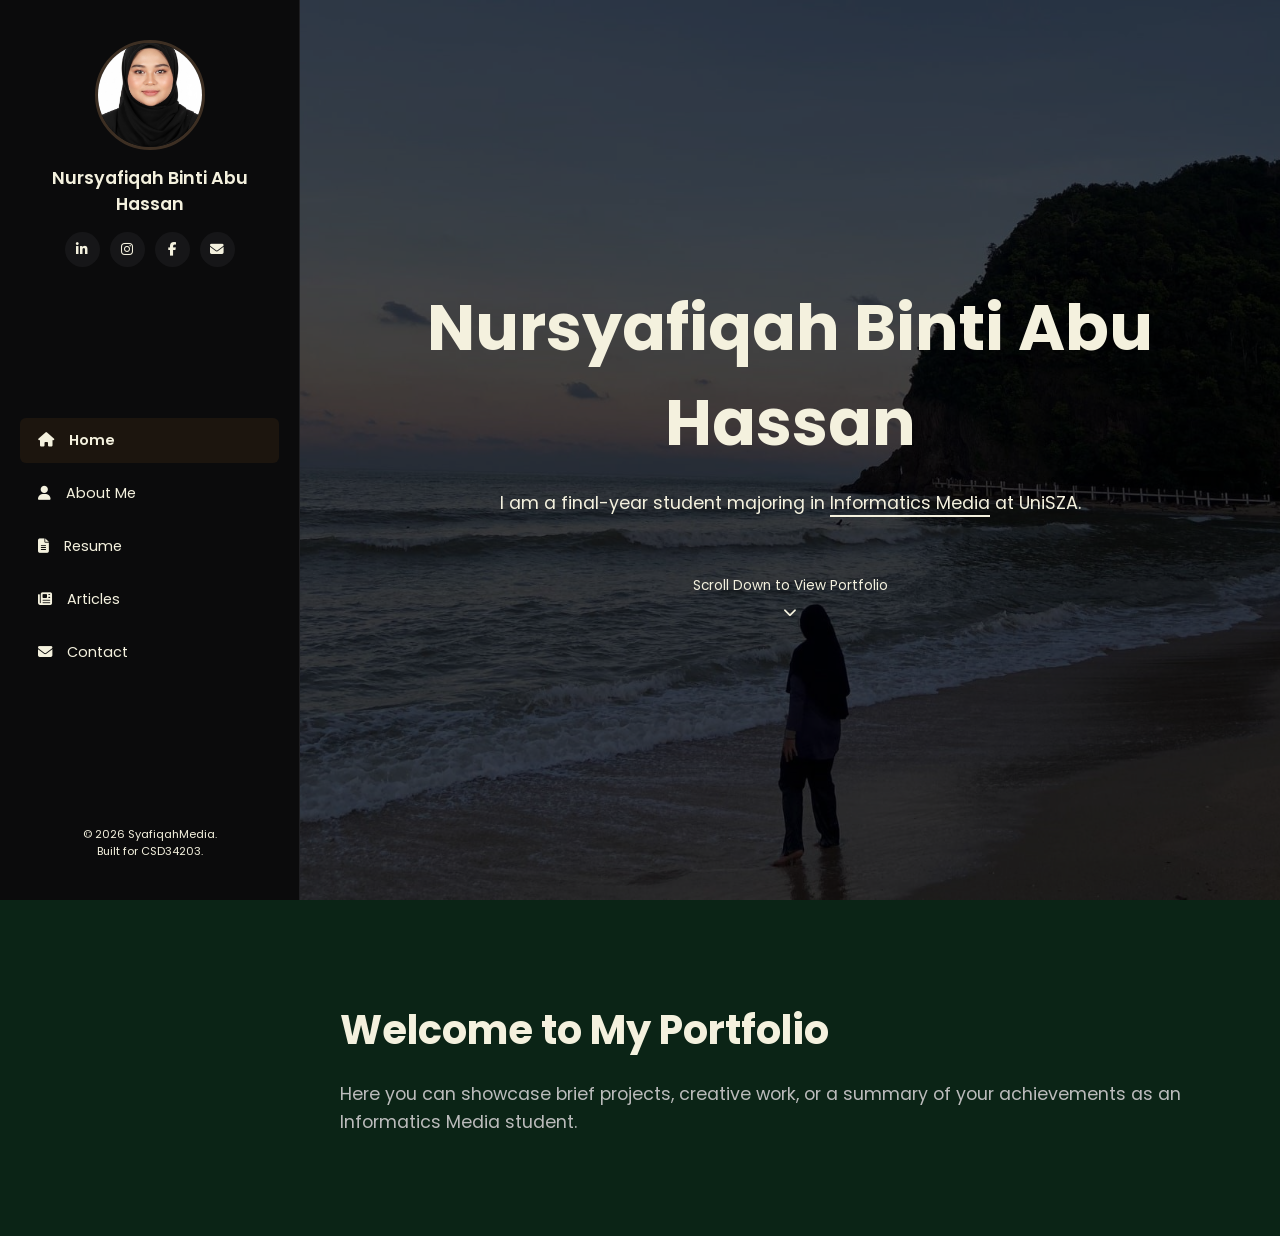
<file: index.html>
<!DOCTYPE html>
<html lang="en">
<head>
    <meta charset="UTF-8">
    <meta name="viewport" content="width=device-width, initial-scale=1.0">
    <title>Nursyafiqah Binti Abu Hassan | Home</title>
    <link rel="stylesheet" href="style.css">
    <link rel="stylesheet" href="https://cdnjs.cloudflare.com/ajax/libs/font-awesome/6.4.0/css/all.min.css">
</head>
<body>

    <aside class="sidebar">
        <div class="profile-section">
            <img src="Syafiqah.jpg" alt="Profile Picture" class="profile-img">
            <h2>Nursyafiqah Binti Abu Hassan</h2>
            <div class="social-icons">
                <a href="#" target="_blank"><i class="fab fa-linkedin-in"></i></a>
                <a href="#" target="_blank"><i class="fab fa-instagram"></i></a>
                <a href="#" target="_blank"><i class="fab fa-facebook-f"></i></a>
                <a href="mailto:email@example.com"><i class="fas fa-envelope"></i></a>
            </div>
        </div>
        <nav class="nav-menu">
            <a href="index.html" class="nav-item active"><i class="fas fa-home"></i> Home</a>
            <a href="about.html" class="nav-item"><i class="fas fa-user"></i> About Me</a>
            <a href="resume.html" class="nav-item"><i class="fas fa-file-alt"></i> Resume</a>
            <a href="blog.html" class="nav-item"><i class="fas fa-newspaper"></i> Articles</a>
            <a href="contact.html" class="nav-item"><i class="fas fa-envelope"></i> Contact</a>
        </nav>
        <footer class="sidebar-footer">
            <p>&copy; 2026 SyafiqahMedia.<br>Built for CSD34203.</p>
        </footer>
    </aside>

    <div class="main-content">

        <main class="hero-page">
            <div class="hero-overlay"></div>
            <div class="hero-text">
                <h1>Nursyafiqah Binti Abu Hassan</h1>
                
                <p class="hero-bio">I am a final-year student majoring in <span class="highlight">Informatics Media</span> at UniSZA.</p>
                
                <a href="#portfolio" class="scroll-down-link">
                    <div class="scroll-down">
                        Scroll Down to View Portfolio
                        <i class="fas fa-chevron-down"></i>
                    </div>
                </a>
            </div>
        </main>

        <section id="portfolio">
            <div class="container">
                <h2 style="color: #f4f1de; font-size: 2.5rem; margin-bottom: 20px;">Welcome to My Portfolio</h2>
                <p style="color: #bbb; font-size: 1.1rem; line-height: 1.6;">
                    Here you can showcase brief projects, creative work, or a summary of your achievements as an Informatics Media student.
                </p>
            </div>
        </section>

    </div>

</body>
</html>
</file>
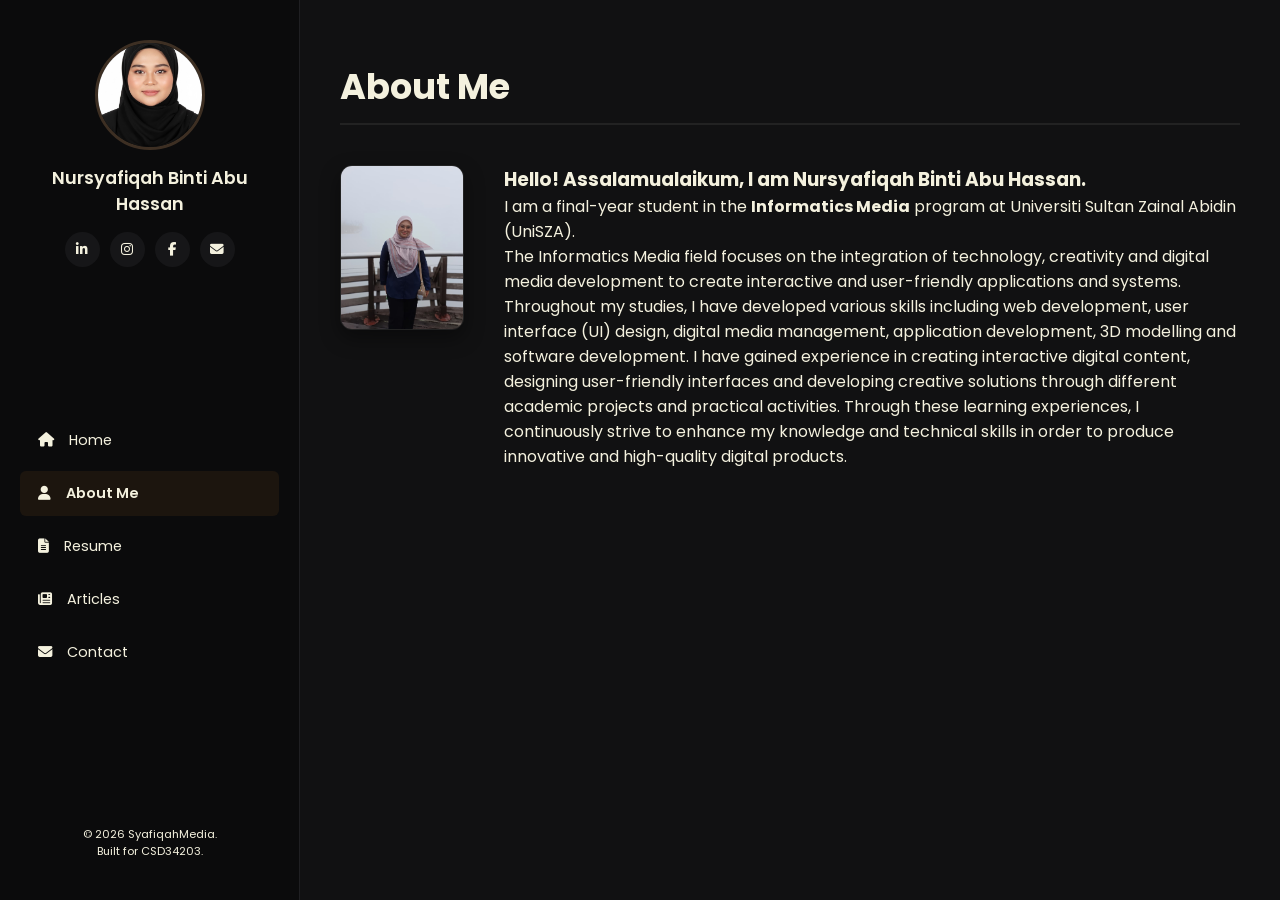
<file: about.html>
<!DOCTYPE html>
<html lang="en">
<head>
    <meta charset="UTF-8">
    <meta name="viewport" content="width=device-width, initial-scale=1.0">
    <title>About Me | Nursyafiqah Binti Abu Hassan</title>
    <link rel="stylesheet" href="style.css">
    <link rel="stylesheet" href="https://cdnjs.cloudflare.com/ajax/libs/font-awesome/6.4.0/css/all.min.css">
</head>
<body>

    <aside class="sidebar">
        <div class="profile-section">
            <img src="Syafiqah.jpg" alt="Profile Picture" class="profile-img">
            <h2>Nursyafiqah Binti Abu Hassan</h2>
            <div class="social-icons">
                <a href="#" target="_blank"><i class="fab fa-linkedin-in"></i></a>
                <a href="#" target="_blank"><i class="fab fa-instagram"></i></a>
                <a href="#" target="_blank"><i class="fab fa-facebook-f"></i></a>
                <a href="mailto:email@example.com"><i class="fas fa-envelope"></i></a>
            </div>
        </div>
        <nav class="nav-menu">
            <a href="index.html" class="nav-item"><i class="fas fa-home"></i> Home</a>
            <a href="about.html" class="nav-item active"><i class="fas fa-user"></i> About Me</a>
            <a href="resume.html" class="nav-item"><i class="fas fa-file-alt"></i> Resume</a>
            <a href="blog.html" class="nav-item"><i class="fas fa-newspaper"></i> Articles</a>
            <a href="contact.html" class="nav-item"><i class="fas fa-envelope"></i> Contact</a>
        </nav>
        <footer class="sidebar-footer">
            <p>&copy; 2026 SyafiqahMedia.<br>Built for CSD34203.</p>
        </footer>
    </aside>

    <main class="main-content content-page">
        <div class="container">
            <h2 class="page-title">About Me</h2>
            
            <div class="about-grid">
                
                <div class="about-image-container">
                    <img src="Syafiqah1.jpeg" alt="Nursyafiqah" class="about-large-img">
                </div>

                <div class="about-text">
                    <h3>Hello! Assalamualaikum, I am Nursyafiqah Binti Abu Hassan.</h3>
                    <p>I am a final-year student in the <strong>Informatics Media</strong> program at Universiti Sultan Zainal Abidin (UniSZA).</p>
                    <p>The Informatics Media field focuses on the integration of technology, creativity and digital media development to create interactive and user-friendly applications and systems.</p>
                    <p>Throughout my studies, I have developed various skills including web development, user interface (UI) design, digital media management, application development, 3D modelling and software development. I have gained experience in creating interactive digital content, designing user-friendly interfaces and developing creative solutions through different academic projects and practical activities. Through these learning experiences, I continuously strive to enhance my knowledge and technical skills in order to produce innovative and high-quality digital products.</p>
                </div>

            </div>
        </div>
    </main>

</body>
</html>
</file>
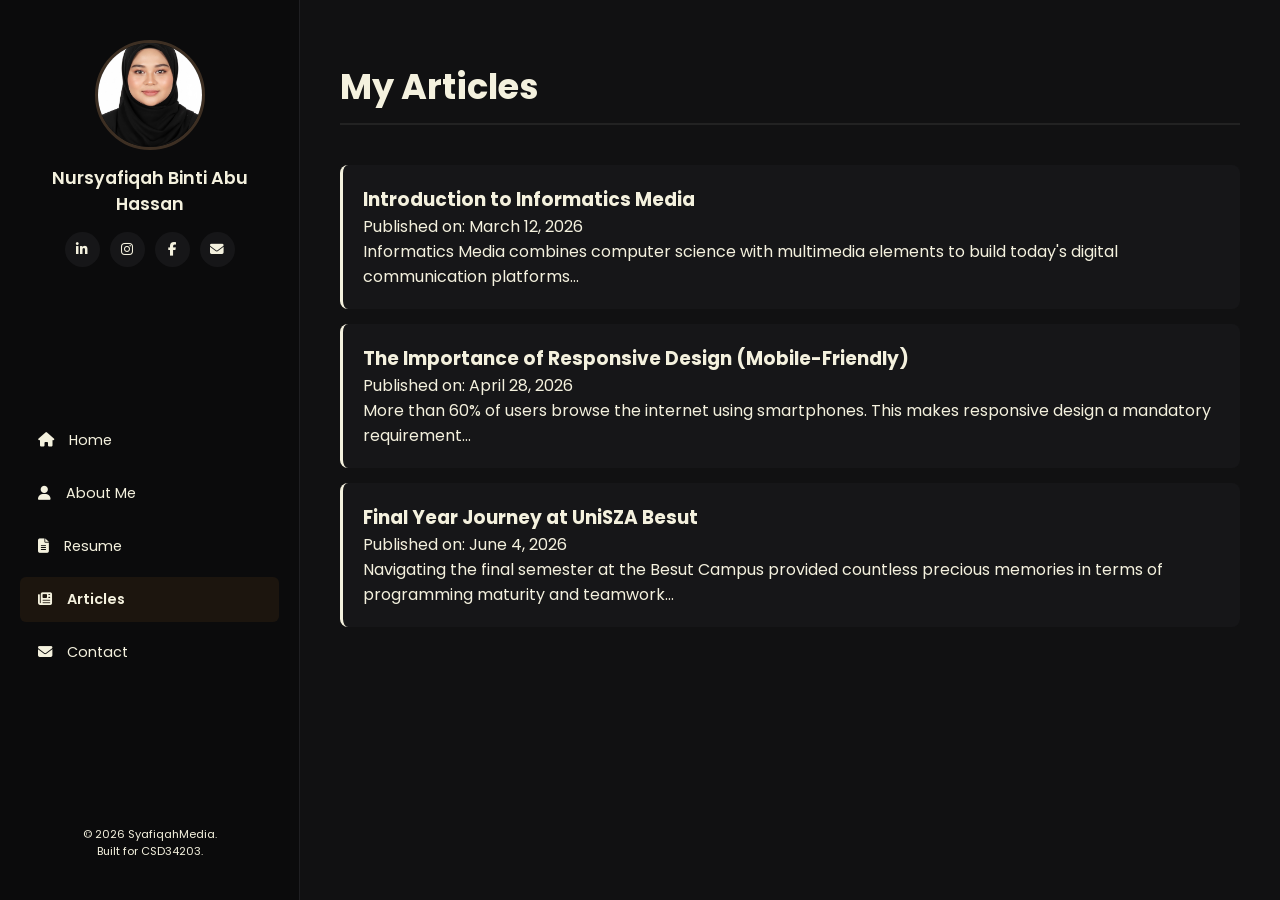
<file: blog.html>
<!DOCTYPE html>
<html lang="en">
<head>
    <meta charset="UTF-8">
    <meta name="viewport" content="width=device-width, initial-scale=1.0">
    <title>Articles | Nursyafiqah Binti Abu Hassan</title>
    <link rel="stylesheet" href="style.css">
    <link rel="stylesheet" href="https://cdnjs.cloudflare.com/ajax/libs/font-awesome/6.4.0/css/all.min.css">
</head>
<body>

    <!-- SIDEBAR -->
    <aside class="sidebar">
        <div class="profile-section">
            <img src="Syafiqah.jpg" alt="Profile Picture" class="profile-img">
            <h2>Nursyafiqah Binti Abu Hassan</h2>
            <div class="social-icons">
                <a href="#" target="_blank"><i class="fab fa-linkedin-in"></i></a>
                <a href="#" target="_blank"><i class="fab fa-instagram"></i></a>
                <a href="#" target="_blank"><i class="fab fa-facebook-f"></i></a>
                <a href="mailto:email@example.com"><i class="fas fa-envelope"></i></a>
            </div>
        </div>
        <nav class="nav-menu">
            <a href="index.html" class="nav-item"><i class="fas fa-home"></i> Home</a>
            <a href="about.html" class="nav-item"><i class="fas fa-user"></i> About Me</a>
            <a href="resume.html" class="nav-item"><i class="fas fa-file-alt"></i> Resume</a>
            <a href="blog.html" class="nav-item active"><i class="fas fa-newspaper"></i> Articles</a>
            <a href="contact.html" class="nav-item"><i class="fas fa-envelope"></i> Contact</a>
        </nav>
        <footer class="sidebar-footer">
            <p>&copy; 2026 SyafiqahMedia.<br>Built for CSD34203.</p>
        </footer>
    </aside>

    <!-- MAIN CONTENT -->
    <main class="main-content content-page">
        <div class="container">
            <h2 class="page-title">My Articles</h2>
            
            <div class="blog-grid">
                <!-- Article 1 -->
                <article class="blog-card">
                    <h3 class="blog-title">Introduction to Informatics Media</h3>
                    <p class="blog-date">Published on: March 12, 2026</p>
                    <p class="blog-excerpt">Informatics Media combines computer science with multimedia elements to build today's digital communication platforms...</p>
                </article>

                <!-- Article 2 -->
                <article class="blog-card">
                    <h3 class="blog-title">The Importance of Responsive Design (Mobile-Friendly)</h3>
                    <p class="blog-date">Published on: April 28, 2026</p>
                    <p class="blog-excerpt">More than 60% of users browse the internet using smartphones. This makes responsive design a mandatory requirement...</p>
                </article>

                <!-- Article 3 -->
                <article class="blog-card">
                    <h3 class="blog-title">Final Year Journey at UniSZA Besut</h3>
                    <p class="blog-date">Published on: June 4, 2026</p>
                    <p class="blog-excerpt">Navigating the final semester at the Besut Campus provided countless precious memories in terms of programming maturity and teamwork...</p>
                </article>
            </div>
        </div>
    </main>

</body>
</html>
</file>
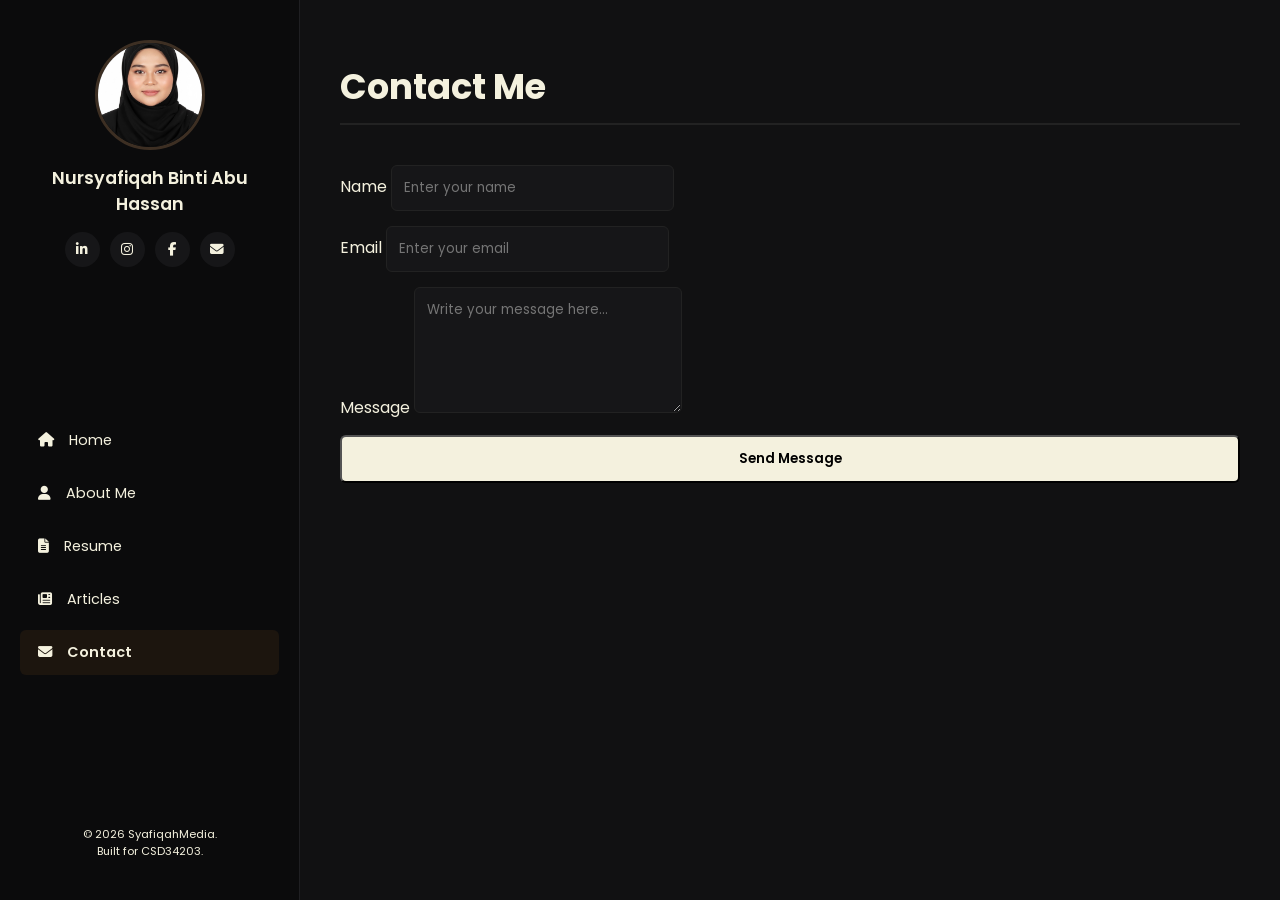
<file: contact.html>
<!DOCTYPE html>
<html lang="en">
<head>
    <meta charset="UTF-8">
    <meta name="viewport" content="width=device-width, initial-scale=1.0">
    <title>Contact | Nursyafiqah Binti Abu Hassan</title>
    <link rel="stylesheet" href="style.css">
    <link rel="stylesheet" href="https://cdnjs.cloudflare.com/ajax/libs/font-awesome/6.4.0/css/all.min.css">
</head>
<body>

    <!-- SIDEBAR -->
    <aside class="sidebar">
        <div class="profile-section">
            <img src="Syafiqah.jpg" alt="Profile Picture" class="profile-img">
            <h2>Nursyafiqah Binti Abu Hassan</h2>
            <div class="social-icons">
                <a href="#" target="_blank"><i class="fab fa-linkedin-in"></i></a>
                <a href="#" target="_blank"><i class="fab fa-instagram"></i></a>
                <a href="#" target="_blank"><i class="fab fa-facebook-f"></i></a>
                <a href="mailto:email@example.com"><i class="fas fa-envelope"></i></a>
            </div>
        </div>
        <nav class="nav-menu">
            <a href="index.html" class="nav-item"><i class="fas fa-home"></i> Home</a>
            <a href="about.html" class="nav-item"><i class="fas fa-user"></i> About Me</a>
            <a href="resume.html" class="nav-item"><i class="fas fa-file-alt"></i> Resume</a>
            <a href="blog.html" class="nav-item"><i class="fas fa-newspaper"></i> Articles</a>
            <a href="contact.html" class="nav-item active"><i class="fas fa-envelope"></i> Contact</a>
        </nav>
        <footer class="sidebar-footer">
            <p>&copy; 2026 SyafiqahMedia.<br>Built for CSD34203.</p>
        </footer>
    </aside>

    <!-- MAIN CONTENT -->
    <main class="main-content content-page">
        <div class="container">
            <h2 class="page-title">Contact Me</h2>
            <form class="contact-form" onsubmit="alert('Message sent successfully!'); return false;">
                <div class="form-group">
                    <label>Name</label>
                    <input type="text" required placeholder="Enter your name">
                </div>
                <div class="form-group">
                    <label>Email</label>
                    <input type="email" required placeholder="Enter your email">
                </div>
                <div class="form-group">
                    <label>Message</label>
                    <textarea rows="5" required placeholder="Write your message here..."></textarea>
                </div>
                <button type="submit" class="btn-submit">Send Message</button>
            </form>
        </div>
    </main>

</body>
</html>
</file>
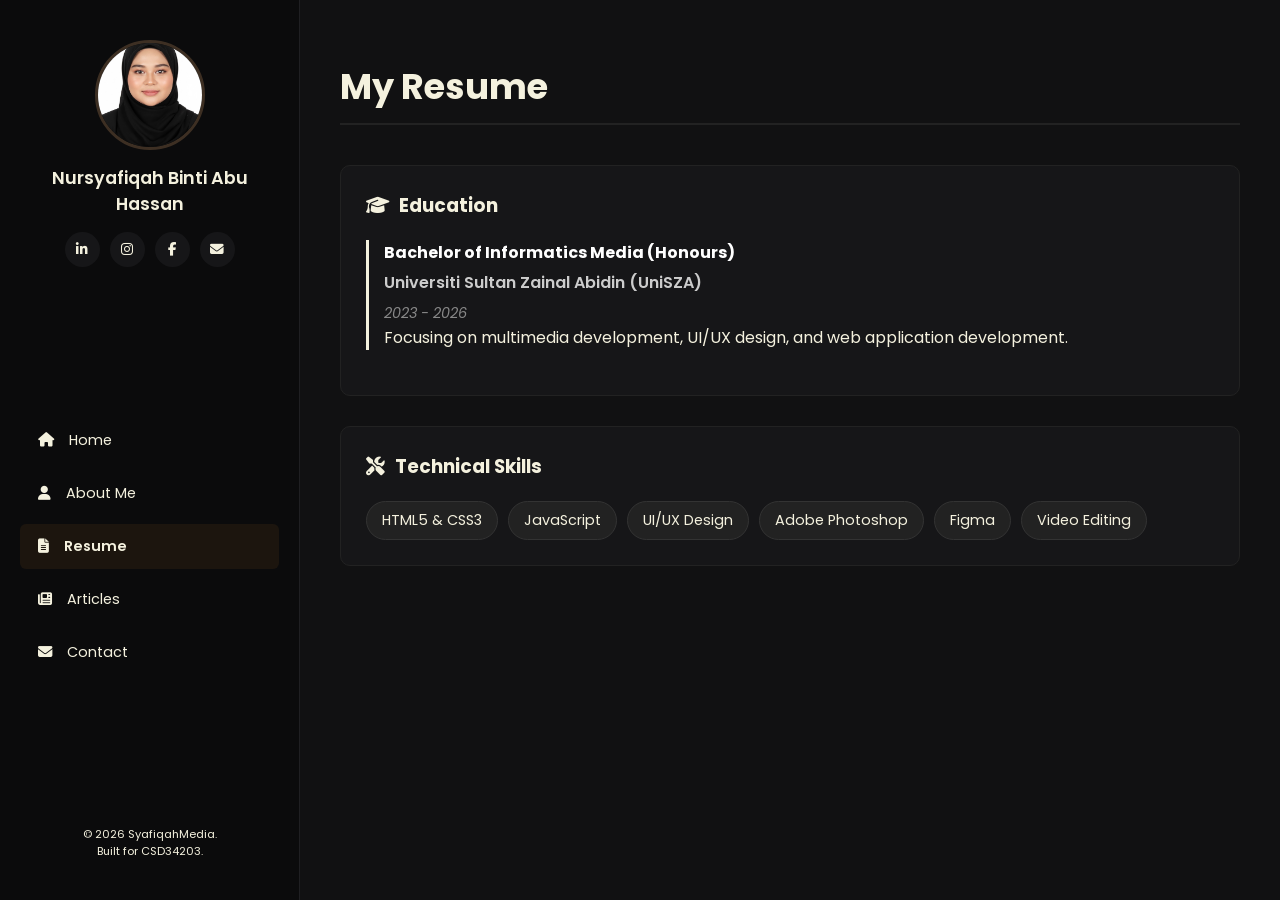
<file: resume.html>
<!DOCTYPE html>
<html lang="en">
<head>
    <meta charset="UTF-8">
    <meta name="viewport" content="width=device-width, initial-scale=1.0">
    <title>Resume | Nursyafiqah Binti Abu Hassan</title>
    <link rel="stylesheet" href="style.css">
    <link rel="stylesheet" href="https://cdnjs.cloudflare.com/ajax/libs/font-awesome/6.4.0/css/all.min.css">
</head>
<body>

    <aside class="sidebar">
        <div class="profile-section">
            <img src="Syafiqah.jpg" alt="Profile Picture" class="profile-img">
            <h2>Nursyafiqah Binti Abu Hassan</h2>
            <div class="social-icons">
                <a href="#" target="_blank"><i class="fab fa-linkedin-in"></i></a>
                <a href="#" target="_blank"><i class="fab fa-instagram"></i></a>
                <a href="#" target="_blank"><i class="fab fa-facebook-f"></i></a>
                <a href="mailto:email@example.com"><i class="fas fa-envelope"></i></a>
            </div>
        </div>
        <nav class="nav-menu">
            <a href="index.html" class="nav-item"><i class="fas fa-home"></i> Home</a>
            <a href="about.html" class="nav-item"><i class="fas fa-user"></i> About Me</a>
            <a href="resume.html" class="nav-item active"><i class="fas fa-file-alt"></i> Resume</a>
            <a href="blog.html" class="nav-item"><i class="fas fa-newspaper"></i> Articles</a>
            <a href="contact.html" class="nav-item"><i class="fas fa-envelope"></i> Contact</a>
        </nav>
        <footer class="sidebar-footer">
            <p>&copy; 2026 SyafiqahMedia.<br>Built for CSD34203.</p>
        </footer>
    </aside>

    <main class="main-content content-page">
        <div class="container">
            <h2 class="page-title">My Resume</h2>
            
            <section class="resume-section">
                <h3><i class="fas fa-graduation-cap"></i> Education</h3>
                <div class="resume-item">
                    <h4>Bachelor of Informatics Media (Honours)</h4>
                    <p class="institution">Universiti Sultan Zainal Abidin (UniSZA)</p>
                    <span class="date">2023 - 2026</span>
                    <p>Focusing on multimedia development, UI/UX design, and web application development.</p>
                </div>
            </section>

            <section class="resume-section">
                <h3><i class="fas fa-tools"></i> Technical Skills</h3>
                <div class="skills-grid">
                    <span class="skill-tag">HTML5 & CSS3</span>
                    <span class="skill-tag">JavaScript</span>
                    <span class="skill-tag">UI/UX Design</span>
                    <span class="skill-tag">Adobe Photoshop</span>
                    <span class="skill-tag">Figma</span>
                    <span class="skill-tag">Video Editing</span>
                </div>
            </section>
        </div>
    </main>

</body>
</html>
</file>
<file: style.css>
@import url('https://fonts.googleapis.com/css2?family=Poppins:wght=300;400;600;700&display=swap');

html {
    scroll-behavior: smooth;
}

* {
    margin: 0;
    padding: 0;
    box-sizing: border-box;
    font-family: 'Poppins', sans-serif;
}

body {
    display: flex;
    background-color: #0b2416;
    color: #f4f1de;
    overflow-x: hidden;
}

/* --- SIDEBAR --- */
.sidebar {
    width: 300px;
    height: 100vh;
    background-color: #0b0b0c;
    position: fixed;
    top: 0;
    left: 0;
    display: flex;
    flex-direction: column;
    justify-content: space-between;
    padding: 40px 20px;
    border-right: 1px solid #1f1f22;
    z-index: 10;
}

.profile-img {
    width: 110px;
    height: 110px;
    border-radius: 50%;
    object-fit: cover;
    border: 3px solid #3d2f23;
    margin: 0 auto 15px auto;
    display: block;
}

.profile-section h2 {
    text-align: center;
    font-size: 1.1rem;
    font-weight: 600;
    margin-bottom: 15px;
}

.social-icons {
    display: flex;
    justify-content: center;
    gap: 10px;
}

.social-icons a {
    color: #f4f1de;
    background-color: #161618;
    width: 35px;
    height: 35px;
    border-radius: 50%;
    display: flex;
    align-items: center;
    justify-content: center;
    text-decoration: none;
    font-size: 0.85rem;
    transition: 0.3s;
}

.social-icons a:hover {
    background-color: #f39c12;
    color: #fff;
}

.nav-menu {
    display: flex;
    flex-direction: column;
    gap: 8px;
}

.nav-item {
    display: flex;
    align-items: center;
    gap: 15px;
    color: #f4f1de;
    text-decoration: none;
    padding: 12px 18px;
    font-size: 0.9rem;
    border-radius: 6px;
    transition: 0.3s;
}

.nav-item.active, .nav-item:hover {
    background-color: #1c150e;
    color: #f4f1de;
    font-weight: 600;
}

.sidebar-footer {
    text-align: center;
    font-size: 0.7rem;
    color: #f4f1de;
}

/* --- MAIN CONTENT --- */
.main-content {
    margin-left: 300px;
    width: calc(100% - 300px);
    min-height: 100vh;
}

.hero-page {
    background: url('Pantai.jpg') no-repeat center bottom/cover;
    position: relative;
    display: flex;
    align-items: center;
    justify-content: center;
    text-align: center;
    min-height: 100vh;
}

.hero-overlay {
    position: absolute;
    top: 0; left: 0; width: 100%; height: 100%;
    background: rgba(0, 0, 0, 0.7);
    z-index: 1;
}

.hero-text {
    position: relative;
    z-index: 2;
    display: flex;
    flex-direction: column;
    align-items: center;
    width: 100%;
}

.hero-text h1 {
    font-size: 4rem;
    margin-bottom: 20px;
}

.hero-text .hero-bio {
    font-size: 1.1rem;
    margin-bottom: 60px;
}

.highlight {
    color: #f4f1de;
    border-bottom: 2px solid #f4f1de;
}

.scroll-down-link { text-decoration: none; color: inherit; cursor: pointer; }
.scroll-down { font-size: 0.85rem; color: #f4f1de; text-align: center; }
.scroll-down i { display: block; margin-top: 10px; animation: bounce 2s infinite; }

@keyframes bounce {
    0%, 20%, 50%, 80%, 100% { transform: translateY(0); }
    40% { transform: translateY(-8px); }
    60% { transform: translateY(-4px); }
}

.content-page { padding: 60px 40px; background-color: #111112; }
#portfolio { padding: 100px 40px; background-color: #0b2416; }
.container { max-width: 900px; }
.page-title { font-size: 2.2rem; margin-bottom: 40px; border-bottom: 2px solid #222; padding-bottom: 10px; color: #f4f1de; }

/* --- RESUME & ABOUT STYLING --- */
.about-grid { display: flex; gap: 40px; align-items: flex-start; margin-top: 20px; }
.about-large-img { width: 100%; height: auto; border-radius: 12px; box-shadow: 0 8px 20px rgba(0, 0, 0, 0.4); border: 1px solid #222; }

/* Resume Modern Card Style */
.resume-section {
    background: #161618;
    padding: 25px;
    border-radius: 10px;
    margin-bottom: 30px;
    border: 1px solid #222;
}

.resume-section h3 { color: #f4f1de; margin-bottom: 20px; display: flex; align-items: center; gap: 10px; }
.resume-item { border-left: 3px solid #f4f1de; padding-left: 15px; margin-bottom: 20px; }
.resume-item h4 { color: #fff; margin-bottom: 5px; }
.resume-item .institution { font-weight: 600; color: #ccc; margin-bottom: 5px; }
.resume-item .date { font-style: italic; color: #888; font-size: 0.9rem; }

.skills-grid { display: flex; flex-wrap: wrap; gap: 10px; }
.skill-tag { background: #222; color: #f4f1de; padding: 8px 15px; border-radius: 20px; font-size: 0.9rem; border: 1px solid #333; }

/* Blog & Contact */
.blog-card { background-color: #161618; padding: 20px; border-radius: 8px; margin-bottom: 15px; border-left: 3px solid #f4f1de; }
.contact-form { display: flex; flex-direction: column; gap: 15px; }
.form-group input, .form-group textarea { background-color: #161618; border: 1px solid #222; padding: 12px; border-radius: 6px; color: #f4f1de; }
.btn-submit { background-color: #f4f1de; color: #000; padding: 12px; border-radius: 6px; cursor: pointer; font-weight: 600; }

/* --- RESPONSIVE --- */
@media (max-width: 768px) {
    body { flex-direction: column; }
    .sidebar { width: 100%; height: auto; position: relative; }
    .main-content { margin-left: 0; width: 100%; }
    .about-grid { flex-direction: column; text-align: center; }
}
</file>
